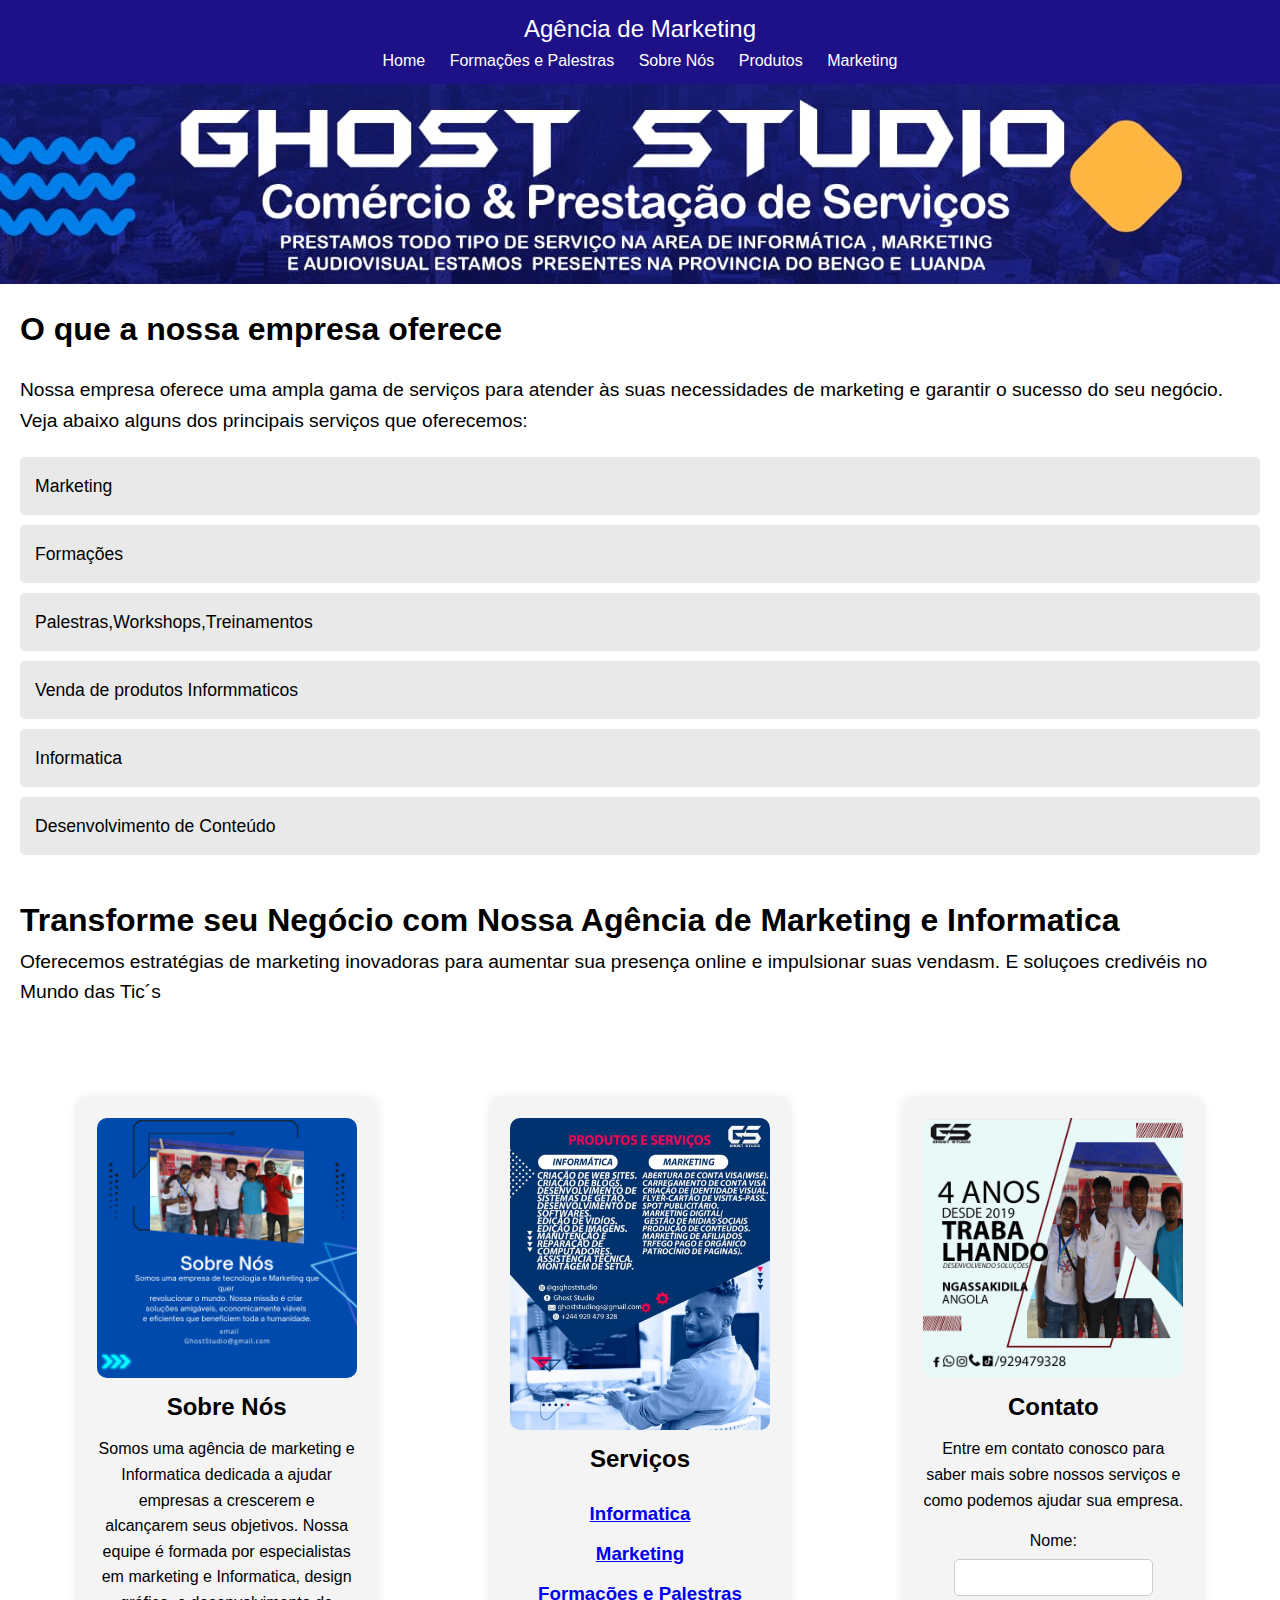
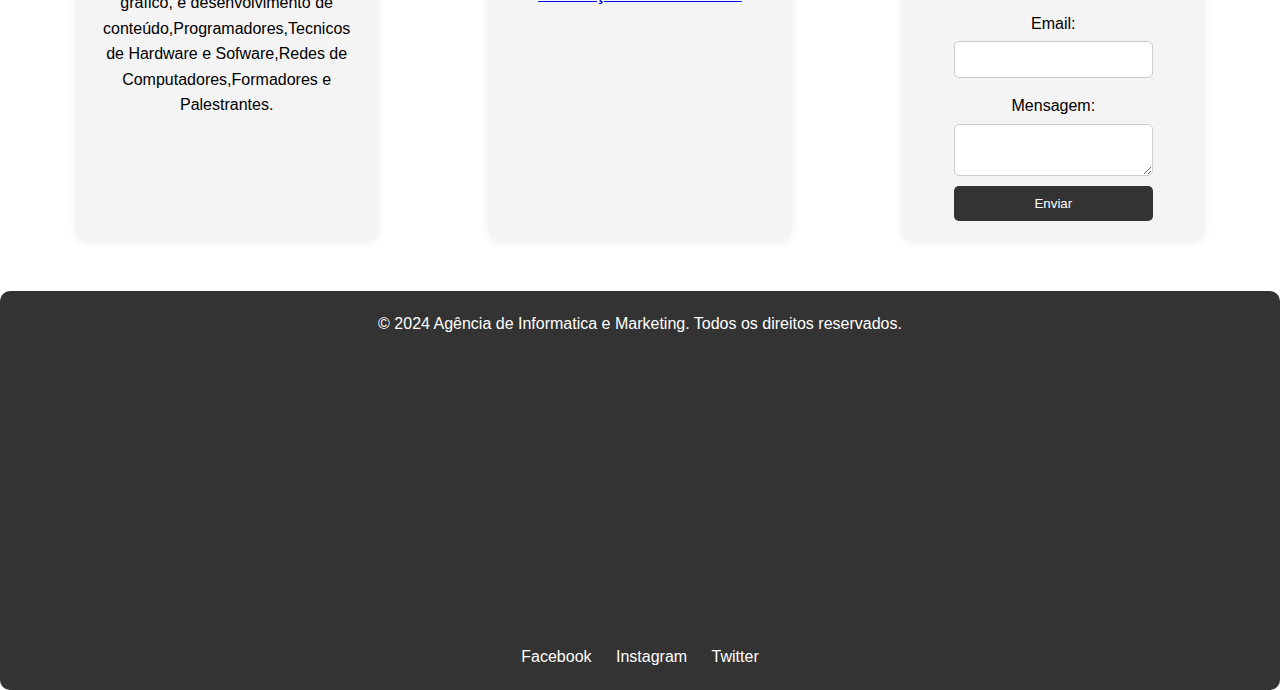
<file: index.html>
<!DOCTYPE html>
<html lang="pt-BR">

<head>
    <meta charset="UTF-8">
    <meta name="viewport" content="width=device-width, initial-scale=1.0">
    <title>Agência de Marketing</title>
    <link rel="stylesheet" href="styles.css">
</head>

<body>
    <!-- Cabeçalho -->
    <header>
        <div class="logo">Agência de Marketing</div>
        <nav>
            <ul>
                <li><a href="index.html">Home</a></li>
                <li><a href="formacoes.html">Formações e Palestras</a></li>
                <li><a href="sobre.html">Sobre Nós</a></li>
                <li><a href="produt.html">Produtos</a></li>
                <li><a href="marketing.html">Marketing</a></li>
            </ul>
        </nav>
    </header>
    <!-- Seção Home -->
    <section id="home" class="hero">
    </section>
    <!-- Seção O que Oferecemos -->
    <section id="oferecemos">
        <h2>O que a nossa empresa oferece</h2>
        <p>Nossa empresa oferece uma ampla gama de serviços para atender às suas necessidades de marketing e garantir o
            sucesso do seu negócio. Veja abaixo alguns dos principais serviços que oferecemos:</p>
        <ul class="servicos-list">
            <li>Marketing</li>
            <li>Formações</li>
            <li>Palestras,Workshops,Treinamentos</li>
            <li>Venda de produtos Informmaticos</li>
            <li>Informatica</li>
            <li>Desenvolvimento de Conteúdo</li>
        </ul>

        <h1>Transforme seu Negócio com Nossa Agência de Marketing e Informatica</h1>
        <p>Oferecemos estratégias de marketing inovadoras para aumentar sua presença online e impulsionar suas vendasm.
            E soluçoes credivéis no Mundo das Tic´s
        </p>

    </section>
    <!-- Seção Cards --><!-- Seção Cards -->
    <section id="cards">
        <div class="card">
            <img src="s.png" alt="Sobre Nós">
            <h2>Sobre Nós</h2>
            <p>Somos uma agência de marketing e Informatica dedicada a ajudar empresas a crescerem e alcançarem seus
                objetivos. Nossa
                equipe é formada por especialistas em marketing e Informatica, design gráfico, e desenvolvimento de
                conteúdo,Programadores,Tecnicos de Hardware e Sofware,Redes de Computadores,Formadores e Palestrantes.
            </p>
        </div>
        <div class="card">
            <img src="w.jpg" alt="Serviços">
            <h2>Serviços</h2>
            <a href="produt.html">
                <h3>Informatica</h3>
            </a>

            <a href="marketing.html">
                <h3>Marketing</h3>
            </a>

            <a href="formacoes.html">
                <h3>Formações e Palestras</h3>
            </a>

        </div>
        <div class="card">
            <img src="c.jpg" alt="Contato">
            <h2>Contato</h2>
            <p>Entre em contato conosco para saber mais sobre nossos serviços e como podemos ajudar sua empresa.</p>
            <form action="#" method="post">
                <label for="name">Nome:</label>
                <input type="text" id="name" name="name" required>
                <label for="email">Email:</label>
                <input type="email" id="email" name="email" required>
                <label for="message">Mensagem:</label>
                <textarea id="message" name="message" required></textarea>
                <button type="submit">Enviar</button>
            </form>
        </div>
    </section>
    <!-- Rodapé -->
    <footer>
        <p>&copy; 2024 Agência de Informatica e Marketing. Todos os direitos reservados.</p>
        <iframe
            src="https://www.google.com/maps/embed?pb=!1m18!1m12!1m3!1d124693.5853783372!2dLONGITUDE!3dLATITUDE!2m3!1f0!2f0!3f0!3m2!1i1024!2i768!4f13.1!3m3!1m2!1s0x0%3A0x0!2zMTPCsDI3JzM2LjkiUyBM6Y_kMjEnNDMuMCJF!5e0!3m2!1sen!2sus!4v1623443788236!5m2!1sen!2sus"
            width="400" height="300" style="border:0;" allowfullscreen="" loading="lazy"></iframe>
        <div class="social">
            <a href="https://www.facebook.com/ghoststudio0">Facebook</a>
            <a href="https://www.instagram.com/gsghoststudio/?hl=pt">Instagram</a>
            <a href="#">Twitter</a>
        </div>
        <button onclick="topFunction()" id="topBtn" title="Volte ao topo">Volte ao topo</button>
    </footer>

    <script src="scripts.js"></script>
</body>

</html>
</file>
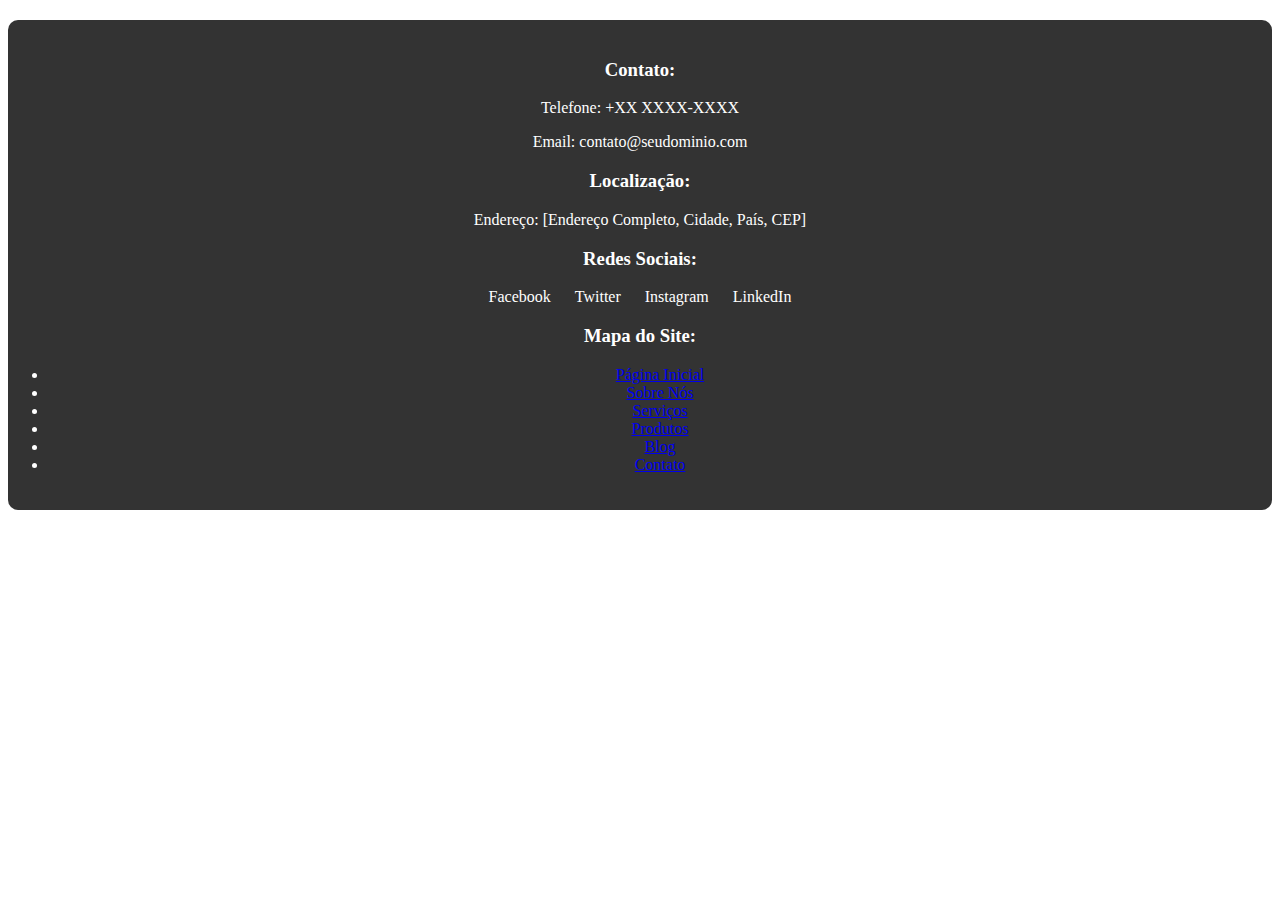
<file: footer.html>
<!DOCTYPE html>
<html lang="pt-br">

<head>
    <meta charset="UTF-8">
    <meta name="viewport" content="width=device-width, initial-scale=1.0">
    <title>Minha Página</title>
    <!-- Seu CSS pode ser incluído aqui -->
    <style>
        /* Estilo para o rodapé */
        footer {
            background: #333;
            color: #fff;
            text-align: center;
            padding: 20px 0;
            margin-top: 20px;
            border-radius: 10px;
        }

        footer .social a {
            color: #fff;
            margin: 0 10px;
            text-decoration: none;
        }

        footer .social a:hover {
            text-decoration: underline;
        }
    </style>
</head>

<body>
    <!-- Conteúdo da sua página -->

    <footer>
        <div>
            <h3>Contato:</h3>
            <p>Telefone: +XX XXXX-XXXX</p>
            <p>Email: contato@seudominio.com</p>
        </div>
        <div>
            <h3>Localização:</h3>
            <p>Endereço: [Endereço Completo, Cidade, País, CEP]</p>
        </div>
        <div class="social">
            <h3>Redes Sociais:</h3>
            <a href="#">Facebook</a>
            <a href="#">Twitter</a>
            <a href="#">Instagram</a>
            <a href="#">LinkedIn</a>
        </div>
        <div>
            <h3>Mapa do Site:</h3>
            <ul>
                <li><a href="#">Página Inicial</a></li>
                <li><a href="#">Sobre Nós</a></li>
                <li><a href="#">Serviços</a></li>
                <li><a href="#">Produtos</a></li>
                <li><a href="#">Blog</a></li>
                <li><a href="#">Contato</a></li>
            </ul>
        </div>
    </footer>

    <!-- Seu JavaScript pode ser incluído aqui -->
</body>

</html>
</file>
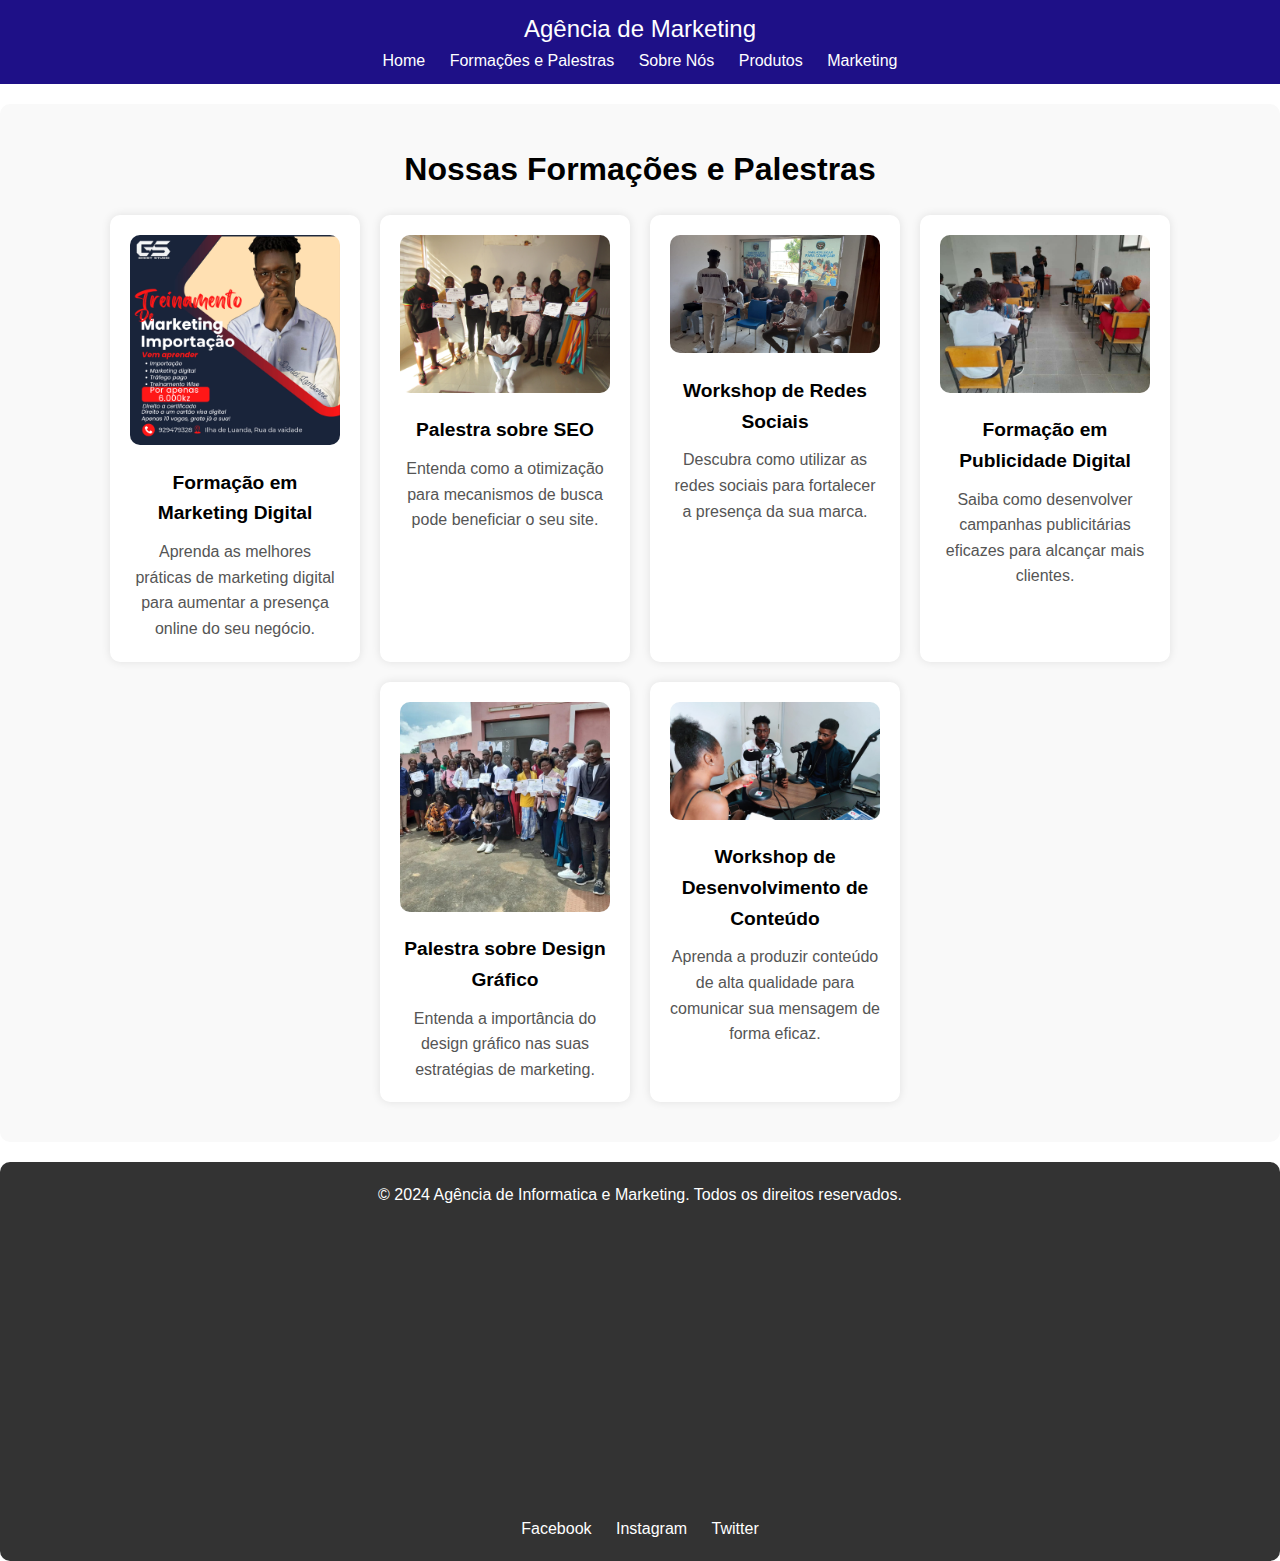
<file: formacoes.html>
<!DOCTYPE html>
<html lang="pt-BR">

<head>
    <meta charset="UTF-8">
    <meta name="viewport" content="width=device-width, initial-scale=1.0">
    <title>Formações e Palestras - Agência de Marketing</title>
    <link rel="stylesheet" href="styles.css">
</head>

<body>
    <!-- Cabeçalho -->
    <header>
        <div class="logo">Agência de Marketing</div>
        <nav>
            <ul>
                <li><a href="index.html">Home</a></li>
                <li><a href="formacoes.html">Formações e Palestras</a></li>
                <li><a href="sobre.html">Sobre Nós</a></li>
                <li><a href="produt.html">Produtos</a></li>
                <li><a href="marketing.html">Marketing</a></li>
            </ul>
        </nav>
    </header>

    <!-- Seção Formações e Palestras -->
    <section id="formacoes" class="formacoes-section">
        <h2>Nossas Formações e Palestras</h2>
        <div class="formacoes-container">
            <div class="formacao-item">
                <img src="forma.jpg" alt="Formação 1">
                <h3>Formação em Marketing Digital</h3>
                <p>Aprenda as melhores práticas de marketing digital para aumentar a presença online do seu negócio.</p>
            </div>
            <div class="formacao-item">
                <img src="AA.JPG" alt="Formação 2">
                <h3>Palestra sobre SEO</h3>
                <p>Entenda como a otimização para mecanismos de busca pode beneficiar o seu site.</p>
            </div>
            <div class="formacao-item">
                <img src="T.jpg" alt="Formação 3">
                <h3>Workshop de Redes Sociais</h3>
                <p>Descubra como utilizar as redes sociais para fortalecer a presença da sua marca.</p>
            </div>
            <div class="formacao-item">
                <img src="LL.jpg" alt="Formação 4">
                <h3>Formação em Publicidade Digital</h3>
                <p>Saiba como desenvolver campanhas publicitárias eficazes para alcançar mais clientes.</p>
            </div>
            <div class="formacao-item">
                <img src="CUA.jpg" alt="Formação 5">
                <h3>Palestra sobre Design Gráfico</h3>
                <p>Entenda a importância do design gráfico nas suas estratégias de marketing.</p>
            </div>
            <div class="formacao-item">
                <img src="EN.jpg" alt="Formação 6">
                <h3>Workshop de Desenvolvimento de Conteúdo</h3>
                <p>Aprenda a produzir conteúdo de alta qualidade para comunicar sua mensagem de forma eficaz.</p>
            </div>
        </div>
    </section>

    <!-- Rodapé -->
    <footer>
        <p>&copy; 2024 Agência de Informatica e Marketing. Todos os direitos reservados.</p>
        <iframe
            src="https://www.google.com/maps/embed?pb=!1m18!1m12!1m3!1d124693.5853783372!2dLONGITUDE!3dLATITUDE!2m3!1f0!2f0!3f0!3m2!1i1024!2i768!4f13.1!3m3!1m2!1s0x0%3A0x0!2zMTPCsDI3JzM2LjkiUyBM6Y_kMjEnNDMuMCJF!5e0!3m2!1sen!2sus!4v1623443788236!5m2!1sen!2sus"
            width="400" height="300" style="border:0;" allowfullscreen="" loading="lazy"></iframe>
        <div class="social">
            <a href="https://www.facebook.com/ghoststudio0">Facebook</a>
            <a href="https://www.instagram.com/gsghoststudio/?hl=pt">Instagram</a>
            <a href="#">Twitter</a>
        </div>
        <button onclick="topFunction()" id="topBtn" title="Volte ao topo">Volte ao topo</button>
    </footer>
</body>

</html>
</file>
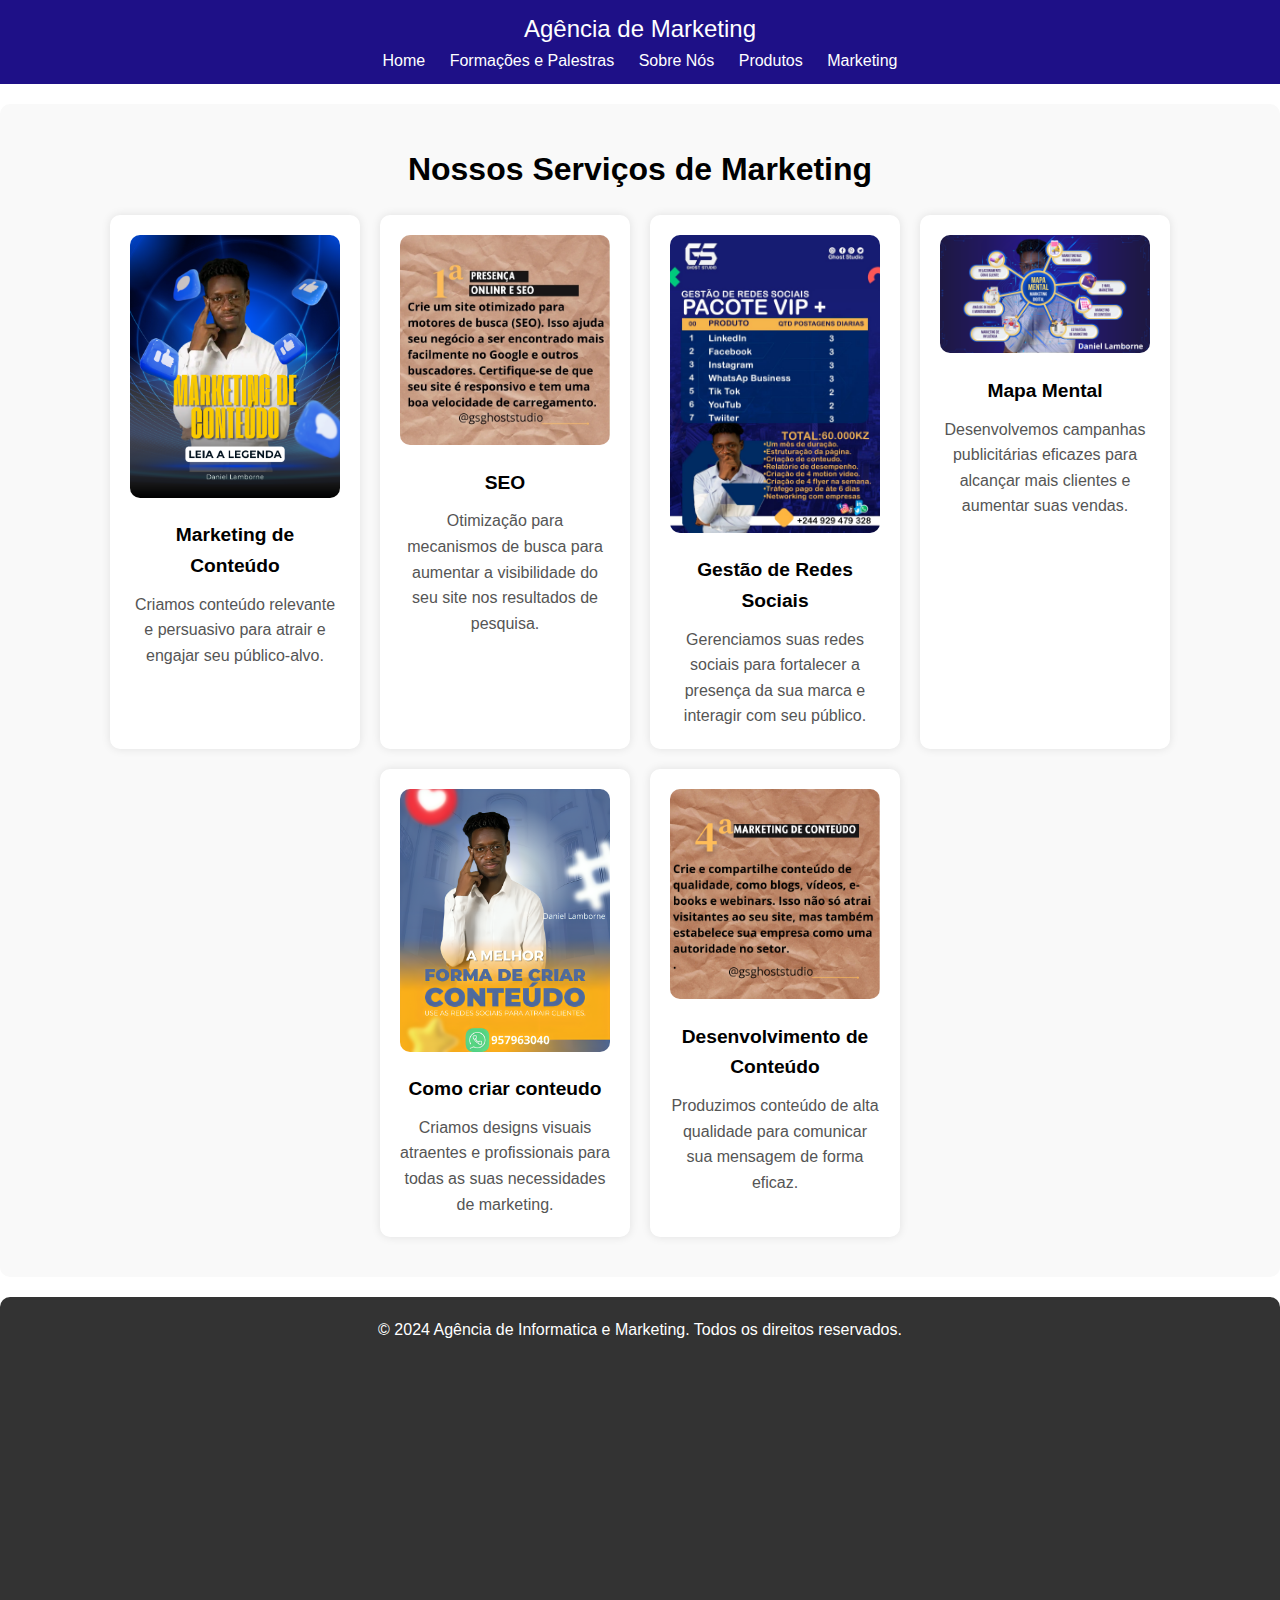
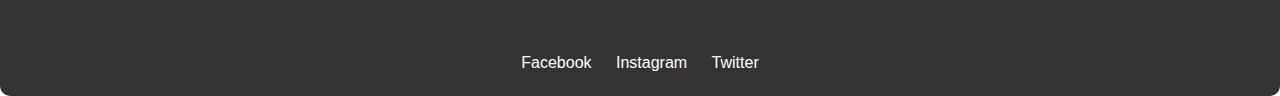
<file: marketing.html>
<!DOCTYPE html>
<html lang="pt-BR">

<head>
    <meta charset="UTF-8">
    <meta name="viewport" content="width=device-width, initial-scale=1.0">
    <title>Serviços de Marketing - Agência de Marketing</title>
    <link rel="stylesheet" href="styles.css">
</head>

<body>
    <!-- Cabeçalho -->
    <header>
        <div class="logo">Agência de Marketing</div>
        <nav>
            <ul>
                <li><a href="index.html">Home</a></li>
                <li><a href="formacoes.html">Formações e Palestras</a></li>
                <li><a href="sobre.html">Sobre Nós</a></li>
                <li><a href="produt.html">Produtos</a></li>
                <li><a href="marketing.html">Marketing</a></li>
            </ul>
        </nav>
    </header>

    <!-- Seção Serviços de Marketing -->
    <section id="servicos" class="servicos-section">
        <h2>Nossos Serviços de Marketing</h2>
        <div class="servicos-container">
            <div class="servico-item">
                <img src="m.png" alt="Serviço 1">
                <h3>Marketing de Conteúdo</h3>
                <p>Criamos conteúdo relevante e persuasivo para atrair e engajar seu público-alvo.</p>
            </div>
            <div class="servico-item">
                <img src="seo.jpg" alt="Serviço 2">
                <h3>SEO</h3>
                <p>Otimização para mecanismos de busca para aumentar a visibilidade do seu site nos resultados de
                    pesquisa.</p>
            </div>
            <div class="servico-item">
                <img src="pv.jpg" alt="Serviço 3">
                <h3>Gestão de Redes Sociais</h3>
                <p>Gerenciamos suas redes sociais para fortalecer a presença da sua marca e interagir com seu público.
                </p>
            </div>
            <div class="servico-item">
                <img src="mapa.png" alt="Serviço 4">
                <h3>Mapa Mental</h3>
                <p>Desenvolvemos campanhas publicitárias eficazes para alcançar mais clientes e aumentar suas vendas.
                </p>
            </div>
            <div class="servico-item">
                <img src="x.png" alt="Serviço 5">
                <h3>Como criar conteudo</h3>
                <p>Criamos designs visuais atraentes e profissionais para todas as suas necessidades de marketing.</p>
            </div>
            <div class="servico-item">
                <img src="conten.jpg" alt="Serviço 6">
                <h3>Desenvolvimento de Conteúdo</h3>
                <p>Produzimos conteúdo de alta qualidade para comunicar sua mensagem de forma eficaz.</p>
            </div>
        </div>
    </section>

    <!-- Rodapé -->
    <footer>
        <p>&copy; 2024 Agência de Informatica e Marketing. Todos os direitos reservados.</p>
        <iframe
            src="https://www.google.com/maps/embed?pb=!1m18!1m12!1m3!1d124693.5853783372!2dLONGITUDE!3dLATITUDE!2m3!1f0!2f0!3f0!3m2!1i1024!2i768!4f13.1!3m3!1m2!1s0x0%3A0x0!2zMTPCsDI3JzM2LjkiUyBM6Y_kMjEnNDMuMCJF!5e0!3m2!1sen!2sus!4v1623443788236!5m2!1sen!2sus"
            width="400" height="300" style="border:0;" allowfullscreen="" loading="lazy"></iframe>
        <div class="social">
            <a href="https://www.facebook.com/ghoststudio0">Facebook</a>
            <a href="https://www.instagram.com/gsghoststudio/?hl=pt">Instagram</a>
            <a href="#">Twitter</a>
        </div>
        <button onclick="topFunction()" id="topBtn" title="Volte ao topo">Volte ao topo</button>
    </footer>
</body>

</html>
</file>
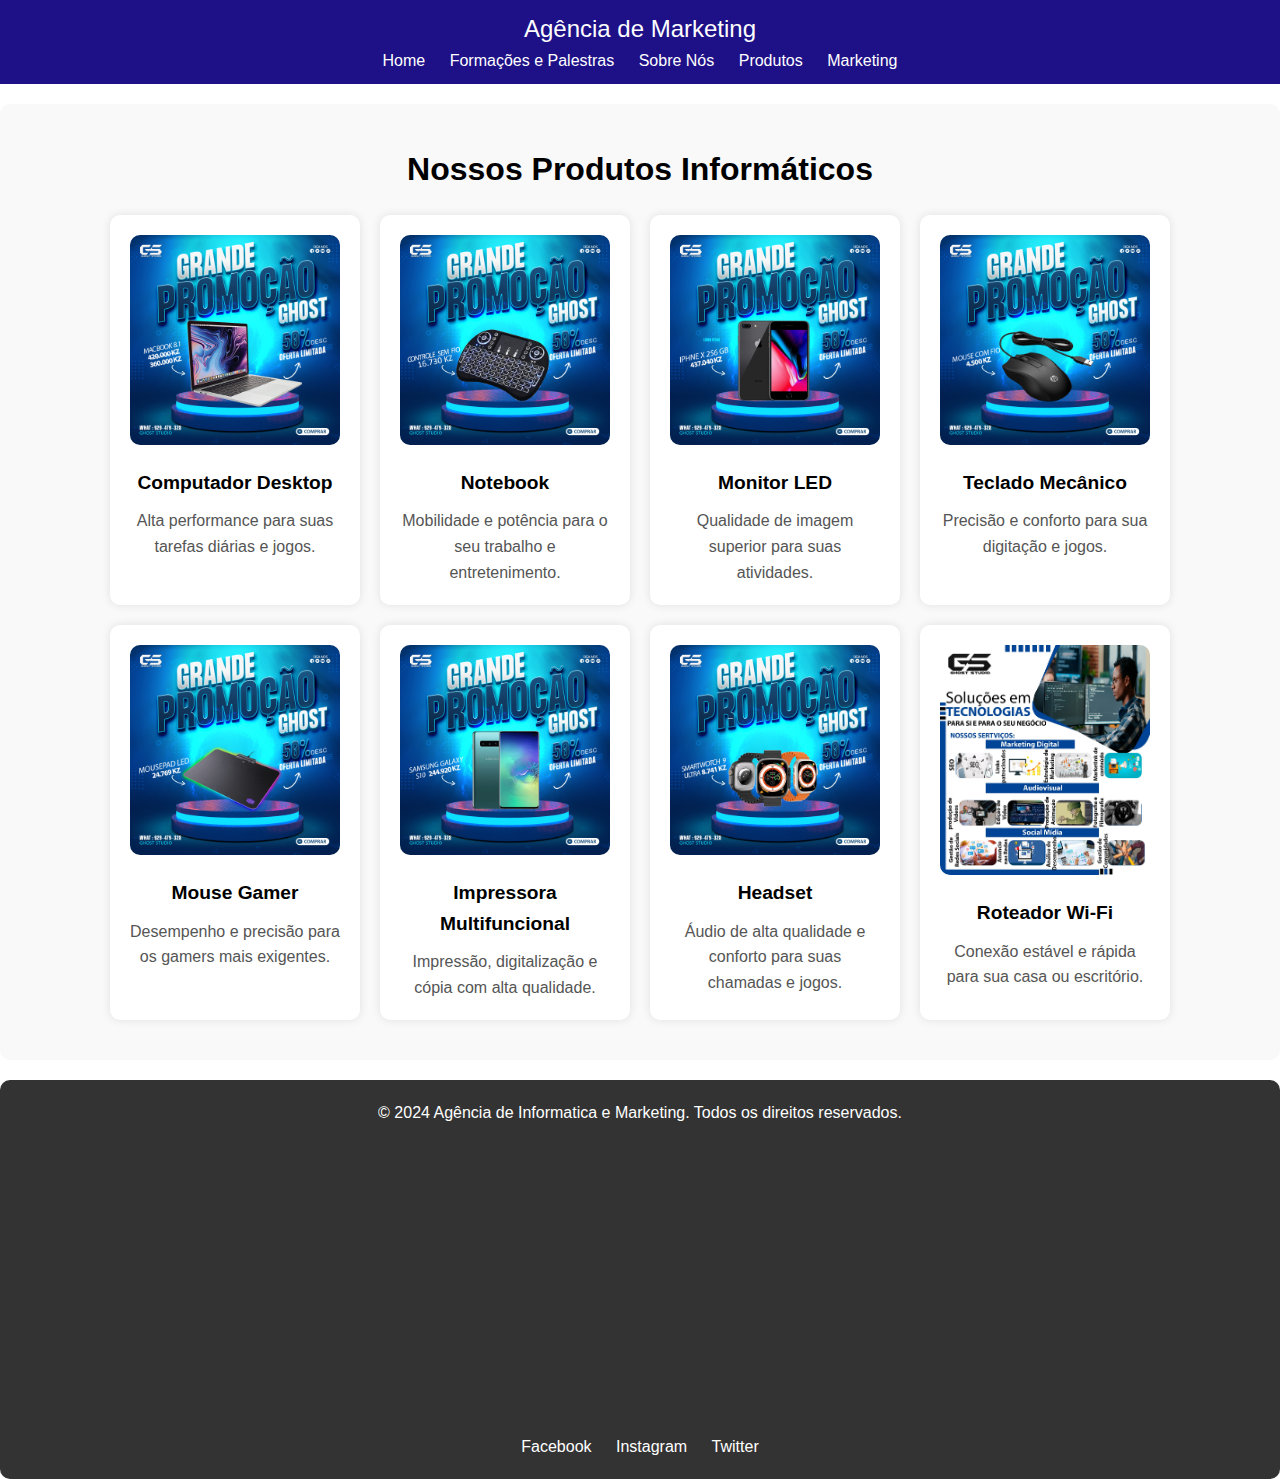
<file: produt.html>
<!DOCTYPE html>
<html lang="pt-BR">

<head>
    <meta charset="UTF-8">
    <meta name="viewport" content="width=device-width, initial-scale=1.0">
    <title>Produtos Informáticos - Agência de Marketing</title>
    <link rel="stylesheet" href="styles.css">
</head>

<body>
    <!-- Cabeçalho -->
    <header>
        <div class="logo">Agência de Marketing</div>
        <nav>
            <ul>
                <li><a href="index.html">Home</a></li>
                <li><a href="formacoes.html">Formações e Palestras</a></li>
                <li><a href="sobre.html">Sobre Nós</a></li>
                <li><a href="produt.html">Produtos</a></li>
                <li><a href="marketing.html">Marketing</a></li>
            </ul>
        </nav>
    </header>

    <!-- Seção Produtos Informáticos -->
    <section id="produtos" class="produtos-section">
        <h2>Nossos Produtos Informáticos</h2>
        <div class="produtos-container">
            <div class="produto-item">
                <img src="mac.jpg" alt="Produto 1">
                <h3>Computador Desktop</h3>
                <p>Alta performance para suas tarefas diárias e jogos.</p>
            </div>
            <div class="produto-item">
                <img src="controle.jpg" alt="Produto 2">
                <h3>Notebook</h3>
                <p>Mobilidade e potência para o seu trabalho e entretenimento.</p>
            </div>
            <div class="produto-item">
                <img src="Iphone.jpg" alt="Produto 3">
                <h3>Monitor LED</h3>
                <p>Qualidade de imagem superior para suas atividades.</p>
            </div>
            <div class="produto-item">
                <img src="mouse.jpg" alt="Produto 4">
                <h3>Teclado Mecânico</h3>
                <p>Precisão e conforto para sua digitação e jogos.</p>
            </div>
            <div class="produto-item">
                <img src="mousePad.jpg" alt="Produto 5">
                <h3>Mouse Gamer</h3>
                <p>Desempenho e precisão para os gamers mais exigentes.</p>
            </div>
            <div class="produto-item">
                <img src="Sansung.jpg" alt="Produto 6">
                <h3>Impressora Multifuncional</h3>
                <p>Impressão, digitalização e cópia com alta qualidade.</p>
            </div>
            <div class="produto-item">
                <img src="smart.jpg" alt="Produto 7">
                <h3>Headset</h3>
                <p>Áudio de alta qualidade e conforto para suas chamadas e jogos.</p>
            </div>
            <div class="produto-item">
                <img src="q.jpg" alt="Produto 8">
                <h3>Roteador Wi-Fi</h3>
                <p>Conexão estável e rápida para sua casa ou escritório.</p>
            </div>
        </div>
    </section>

    <!-- Rodapé -->
    <footer>
        <p>&copy; 2024 Agência de Informatica e Marketing. Todos os direitos reservados.</p>
        <iframe
            src="https://www.google.com/maps/embed?pb=!1m18!1m12!1m3!1d124693.5853783372!2dLONGITUDE!3dLATITUDE!2m3!1f0!2f0!3f0!3m2!1i1024!2i768!4f13.1!3m3!1m2!1s0x0%3A0x0!2zMTPCsDI3JzM2LjkiUyBM6Y_kMjEnNDMuMCJF!5e0!3m2!1sen!2sus!4v1623443788236!5m2!1sen!2sus"
            width="400" height="300" style="border:0;" allowfullscreen="" loading="lazy"></iframe>
        <div class="social">
            <a href="https://www.facebook.com/ghoststudio0">Facebook</a>
            <a href="https://www.instagram.com/gsghoststudio/?hl=pt">Instagram</a>
            <a href="#">Twitter</a>
        </div>
        <button onclick="topFunction()" id="topBtn" title="Volte ao topo">Volte ao topo</button>
    </footer>
</body>

</html>
</file>
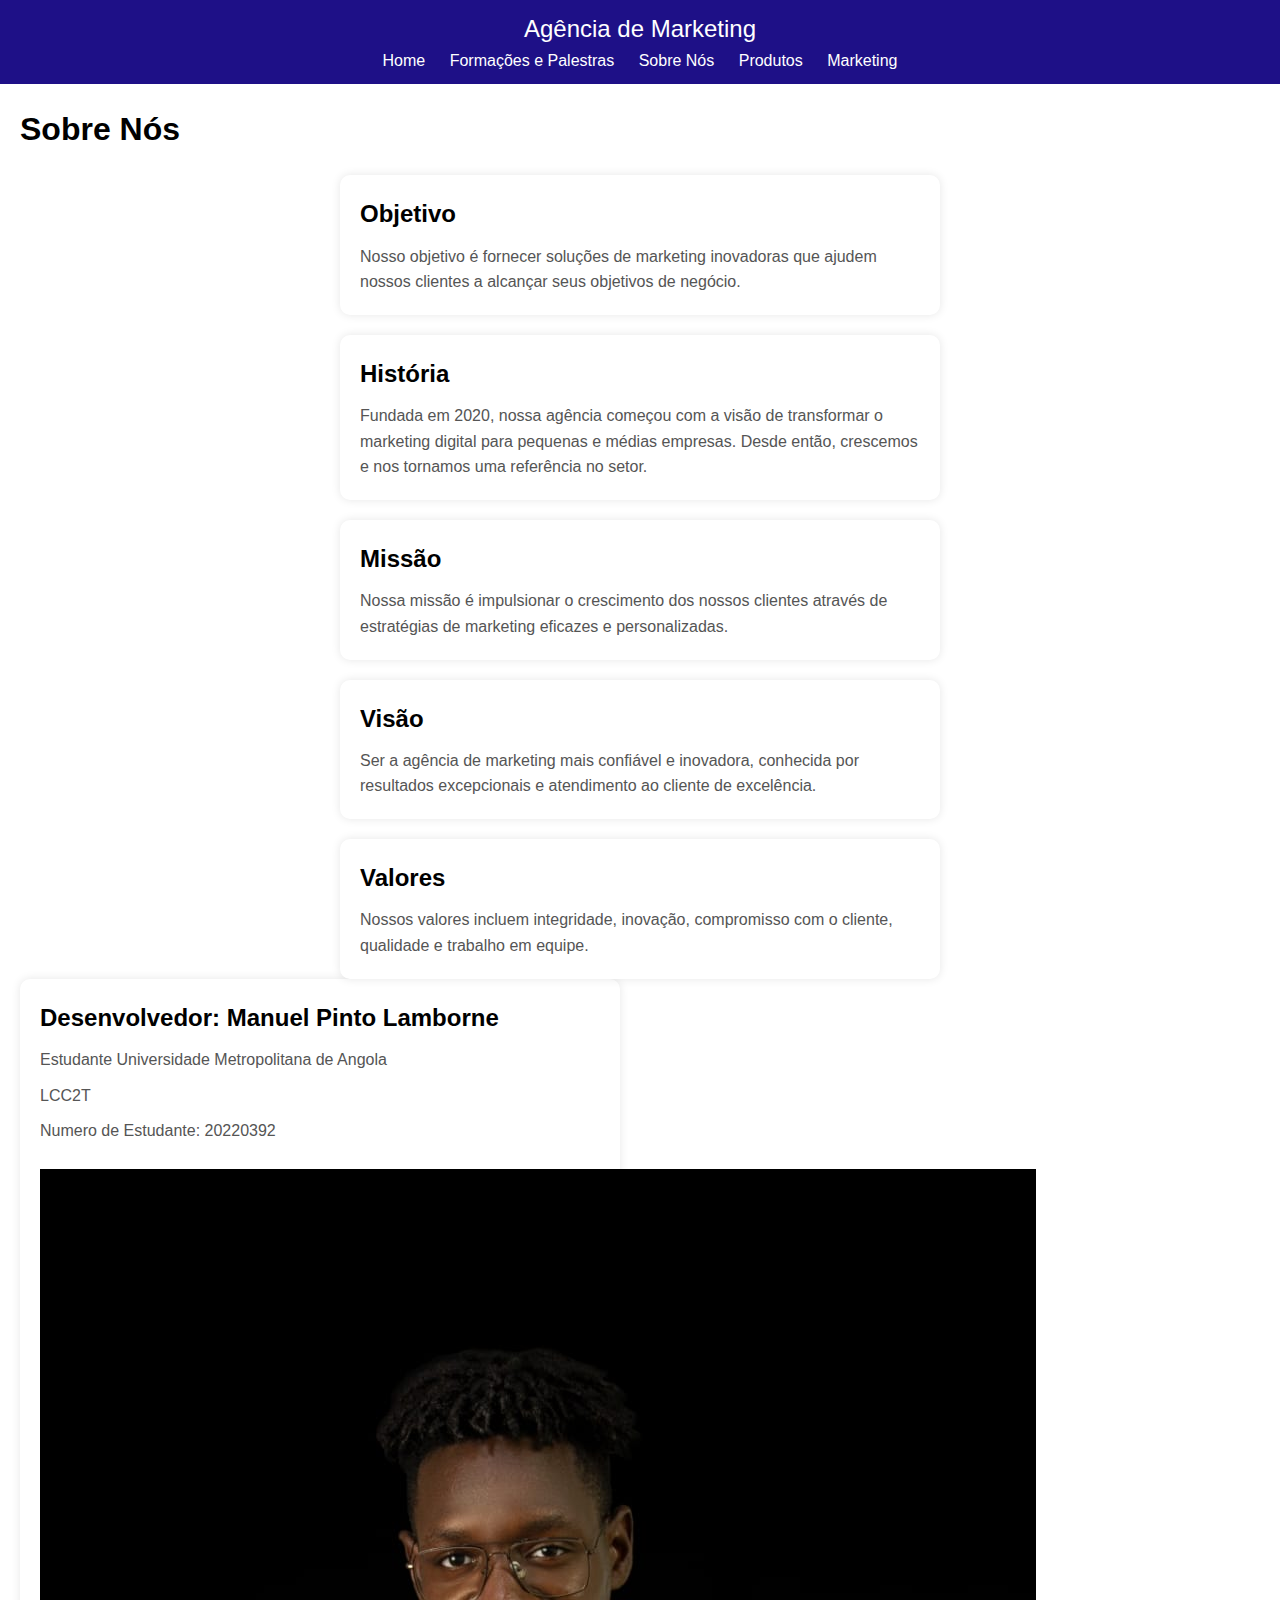
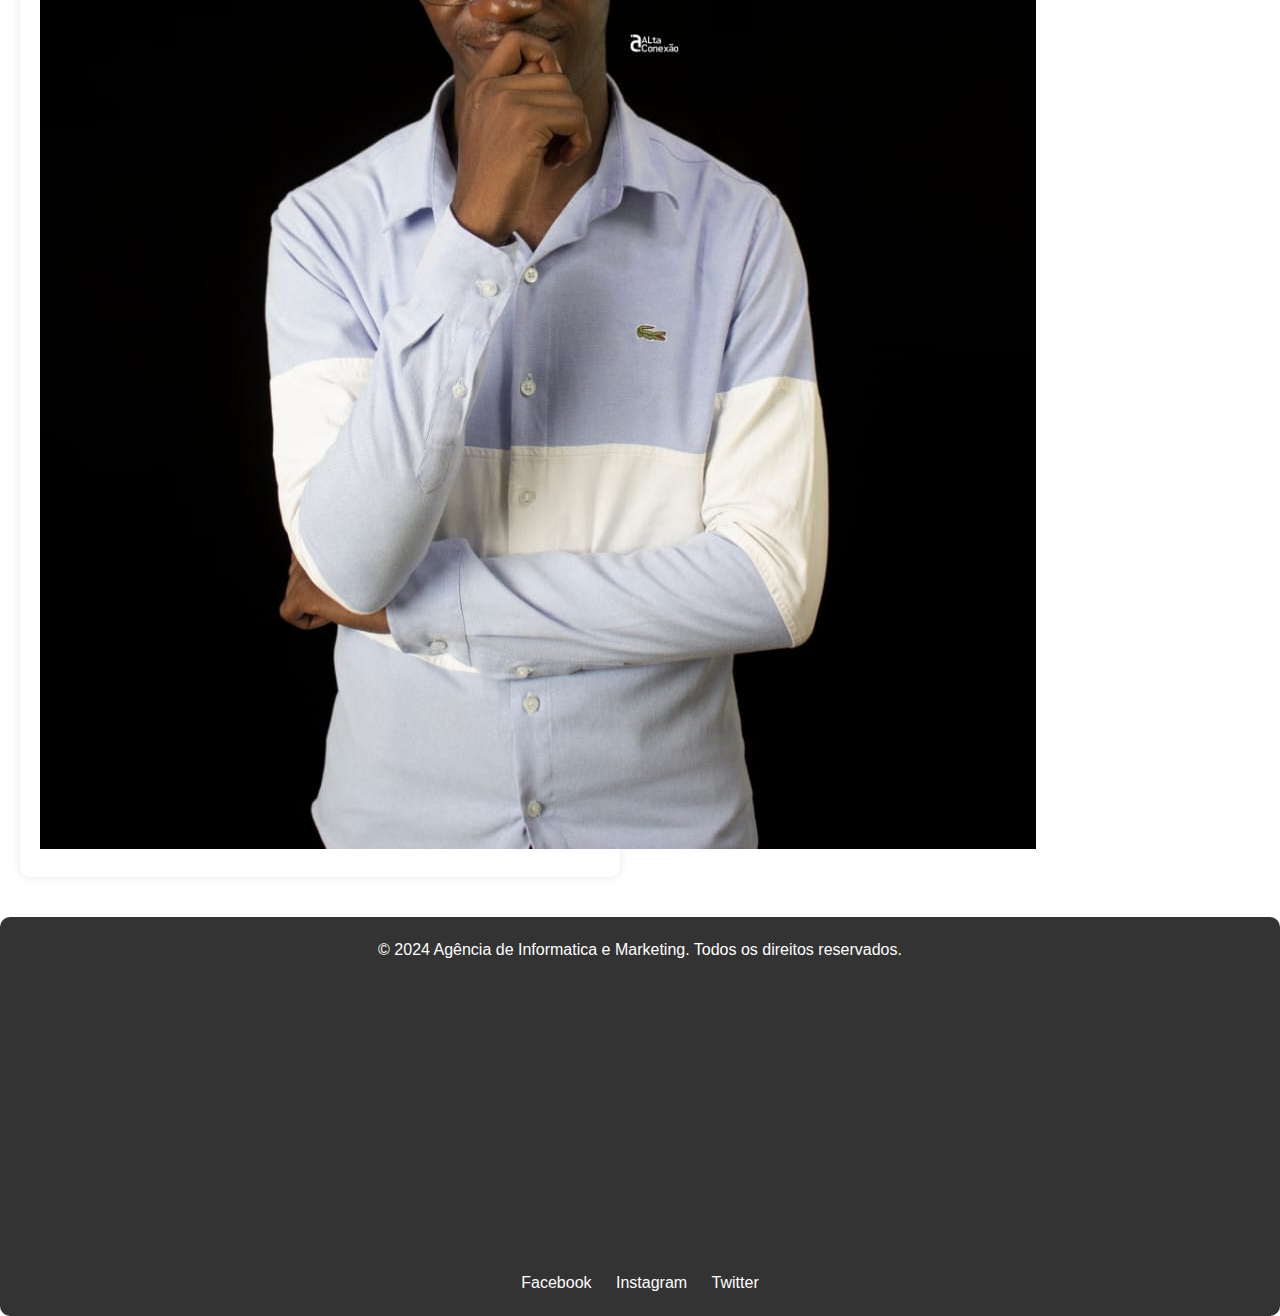
<file: sobre.html>
<!DOCTYPE html>
<html lang="pt-BR">

<head>
    <meta charset="UTF-8">
    <meta name="viewport" content="width=device-width, initial-scale=1.0">
    <title>Sobre Nós - Agência de Marketing</title>
    <link rel="stylesheet" href="styles.css">
</head>

<body>
    <!-- Cabeçalho -->
    <header>
        <div class="logo">Agência de Marketing</div>
        <nav>
            <ul>
                <li><a href="index.html">Home</a></li>
                <li><a href="formacoes.html">Formações e Palestras</a></li>
                <li><a href="sobre.html">Sobre Nós</a></li>
                <li><a href="produt.html">Produtos</a></li>
                <li><a href="marketing.html">Marketing</a></li>
            </ul>
        </nav>
    </header>

    <!-- Seção Sobre Nós -->
    <section id="sobre-nos" class="sobre-nos-section">
        <h2>Sobre Nós</h2>
        <div class="sobre-nos-container">
            <div class="sobre-nos-item">
                <h3>Objetivo</h3>
                <p>Nosso objetivo é fornecer soluções de marketing inovadoras que ajudem nossos clientes a alcançar seus
                    objetivos de negócio.</p>
            </div>
            <div class="sobre-nos-item">
                <h3>História</h3>
                <p>Fundada em 2020, nossa agência começou com a visão de transformar o marketing digital para pequenas e
                    médias empresas. Desde então, crescemos e nos tornamos uma referência no setor.</p>
            </div>
            <div class="sobre-nos-item">
                <h3>Missão</h3>
                <p>Nossa missão é impulsionar o crescimento dos nossos clientes através de estratégias de marketing
                    eficazes e personalizadas.</p>
            </div>
            <div class="sobre-nos-item">
                <h3>Visão</h3>
                <p>Ser a agência de marketing mais confiável e inovadora, conhecida por resultados excepcionais e
                    atendimento ao cliente de excelência.</p>
            </div>
            <div class="sobre-nos-item">
                <h3>Valores</h3>
                <p>Nossos valores incluem integridade, inovação, compromisso com o cliente, qualidade e trabalho em
                    equipe.</p>
            </div>
        </div>
        <div class="sobre-nos-item">
            <h3>Desenvolvedor: Manuel Pinto Lamborne</h3>
            <p>Estudante Universidade Metropolitana de Angola</p>
            <P>LCC2T</P>
            <p>Numero de Estudante: 20220392</p>
            <IMg><img src="Imagem WhatsApp 2024-04-25 às 00.42.53_b15fbe2f.jpg " alt="Desenvolvedor"></IMg>
        </div>
    </section>

    <!-- Rodapé -->
    <footer>
        <p>&copy; 2024 Agência de Informatica e Marketing. Todos os direitos reservados.</p>
        <iframe
            src="https://www.google.com/maps/embed?pb=!1m18!1m12!1m3!1d124693.5853783372!2dLONGITUDE!3dLATITUDE!2m3!1f0!2f0!3f0!3m2!1i1024!2i768!4f13.1!3m3!1m2!1s0x0%3A0x0!2zMTPCsDI3JzM2LjkiUyBM6Y_kMjEnNDMuMCJF!5e0!3m2!1sen!2sus!4v1623443788236!5m2!1sen!2sus"
            width="400" height="300" style="border:0;" allowfullscreen="" loading="lazy"></iframe>
        <div class="social">
            <a href="https://www.facebook.com/ghoststudio0">Facebook</a>
            <a href="https://www.instagram.com/gsghoststudio/?hl=pt">Instagram</a>
            <a href="#">Twitter</a>
        </div>
        <button onclick="topFunction()" id="topBtn" title="Volte ao topo">Volte ao topo</button>
    </footer>

</body>

</html>
</file>
<file: styles.css>
/* Reset básico */
* {
    margin: 0;
    padding: 0;
    box-sizing: border-box;
}

body {
    font-family: Arial, sans-serif;
    line-height: 1.6;
}

header {
    background: #1e1087;
    color: #fff;
    padding: 10px 0;
    text-align: center;
}

header .logo {
    font-size: 1.5em;
}

nav ul {
    list-style: none;
    padding: 0;
}

nav ul li {
    display: inline;
    margin: 0 10px;
}

nav ul li a {
    color: #fff;
    text-decoration: none;
}

.hero {
    background: url('gs.jpg') no-repeat center center/cover;
    color: #fff;
    padding: 100px 0;
    text-align: center;
}

section {
    padding: 20px;
    margin: 0;
}

.service {
    background: #f4f4f4;
    padding: 10px;
    margin: 10px 0;
}


#topBtn {
    display: none;
    /* Hidden by default */
    position: fixed;
    bottom: 20px;
    right: 30px;
    z-index: 99;
    font-size: 18px;
    border: none;
    outline: none;
    background-color: white;
    color: black;
    cursor: pointer;
    padding: 15px;
    border-radius: 4px;
}

#topBtn:hover {
    background-color: #1e1087;
}


#cards {
    display: flex;
    justify-content: space-around;
    flex-wrap: wrap;
    padding: 20px;
    margin: 20px 0;
}

.card {
    background: #f4f4f4;
    padding: 20px;
    margin: 10px;
    border-radius: 10px;
    box-shadow: 0 0 10px rgba(0, 0, 0, 0.1);
    flex: 1 1 300px;
    max-width: 300px;
    display: flex;
    flex-direction: column;
    align-items: center;
    text-align: center;
    transition: transform 0.3s, box-shadow 0.3s;
}

.card img {
    width: 100%;
    height: auto;
    border-radius: 10px;
}

.card h2 {
    margin-top: 10px;
    margin-bottom: 10px;
}

.card h3 {
    margin-top: 10px;
}

.card p {
    margin-bottom: 10px;
}

.card form {
    display: flex;
    flex-direction: column;
}

.card form label {
    margin: 5px 0;
}

.card form input,
.card form textarea {
    padding: 10px;
    margin-bottom: 10px;
    border: 1px solid #ccc;
    border-radius: 5px;
    width: 100%;
}

.card form button {
    padding: 10px;
    border: none;
    background: #333;
    color: #fff;
    border-radius: 5px;
    cursor: pointer;
}

.card form button:hover {
    background: #555;
}

.card:hover {
    transform: scale(1.05);
    box-shadow: 0 0 15px rgba(0, 0, 0, 0.3);

}

.card a {}

css Copiar código css Copiar código

/* Seção O que Oferecemos */
#oferecemos {
    padding: 40px 20px;
    text-align: center;
    background-color: #f9f9f9;
    margin-top: 20px;
    border-radius: 10px;
}

#oferecemos h2 {
    margin-bottom: 20px;
    font-size: 2em;
}

#oferecemos p {
    margin-bottom: 20px;
    font-size: 1.2em;
}

.servicos-list {
    list-style: none;
    padding: 0;
    margin-bottom: 40px;
}

.servicos-list li {
    background: #e9e9e9;
    margin: 10px 0;
    padding: 15px;
    border-radius: 5px;
    font-size: 1.1em;
}

.internal-links {
    margin-bottom: 40px;
}

.internal-links h3 {
    margin-bottom: 10px;
    font-size: 1.5em;
}

.internal-links ul {
    list-style: none;
    padding: 0;
}

.internal-links ul li {
    margin: 10px 0;
}

.internal-links ul li a {
    color: #333;
    text-decoration: none;
    border-bottom: 1px solid #333;
    transition: color 0.3s, border-color 0.3s;
}

.internal-links ul li a:hover {
    color: #555;
    border-color: #555;
}

.business-images {
    margin-bottom: 40px;
}

.business-images h3 {
    margin-bottom: 20px;
    font-size: 1.5em;
}

.business-images .gallery {
    display: flex;
    justify-content: center;
    gap: 10px;
}

.business-images .gallery-item {
    flex: 1 1 calc(33.333% - 20px);
    max-width: calc(33.333% - 20px);
    margin: 10px;
    overflow: hidden;
    border-radius: 10px;
    box-shadow: 0 0 10px rgba(0, 0, 0, 0.1);
    transition: transform 0.3s, box-shadow 0.3s;
}

.business-images .gallery-item img {
    width: 100%;
    height: auto;
    display: block;
    transition: transform 0.3s;
}

.business-images .gallery-item:hover {
    transform: scale(1.05);
    box-shadow: 0 0 15px rgba(0, 0, 0, 0.3);
}

.business-images .gallery-item:hover img {
    transform: scale(1.1);
}

.social-links {
    margin-top: 20px;
}

.social-links h3 {
    margin-bottom: 20px;
    font-size: 1.5em;
}

.social-links a {
    display: inline-block;
    margin: 0 10px;
    padding: 10px 20px;
    background: #333;
    color: #fff;
    text-decoration: none;
    border-radius: 5px;
    transition: background 0.3s;
}

.social-links a:hover {
    background: #555;
}

/* Estilo para a seção de produtos informáticos */
.produtos-section {
    padding: 40px 20px;
    text-align: center;
    background-color: #f9f9f9;
    margin-top: 20px;
    border-radius: 10px;
}

.produtos-section h2 {
    margin-bottom: 20px;
    font-size: 2em;
}

.produtos-container {
    display: flex;
    flex-wrap: wrap;
    justify-content: center;
    gap: 20px;
}

.produto-item {
    background: #fff;
    border-radius: 10px;
    box-shadow: 0 0 10px rgba(0, 0, 0, 0.1);
    padding: 20px;
    width: 250px;
    text-align: center;
    transition: transform 0.3s, box-shadow 0.3s;
}

.produto-item img {
    width: 100%;
    height: auto;
    border-radius: 10px;
}

.produto-item h3 {
    margin-top: 15px;
    font-size: 1.2em;
}

.produto-item p {
    margin-top: 10px;
    color: #555;
}

.produto-item:hover {
    transform: scale(1.05);
    box-shadow: 0 0 15px rgba(0, 0, 0, 0.3);
}




/* Estilo para a seção de serviços de marketing */
.servicos-section {
    padding: 40px 20px;
    text-align: center;
    background-color: #f9f9f9;
    margin-top: 20px;
    border-radius: 10px;
}

.servicos-section h2 {
    margin-bottom: 20px;
    font-size: 2em;
}

.servicos-container {
    display: flex;
    flex-wrap: wrap;
    justify-content: center;
    gap: 20px;
}

.servico-item {
    background: #fff;
    border-radius: 10px;
    box-shadow: 0 0 10px rgba(0, 0, 0, 0.1);
    padding: 20px;
    width: 250px;
    text-align: center;
    transition: transform 0.3s, box-shadow 0.3s;
}

.servico-item img {
    width: 100%;
    height: auto;
    border-radius: 10px;
}

.servico-item h3 {
    margin-top: 15px;
    font-size: 1.2em;
}

.servico-item p {
    margin-top: 10px;
    color: #555;
}

.servico-item:hover {
    transform: scale(1.05);
    box-shadow: 0 0 15px rgba(0, 0, 0, 0.3);
}



/* Estilo para a seção de formações e palestras */
.formacoes-section {
    padding: 40px 20px;
    text-align: center;
    background-color: #f9f9f9;
    margin-top: 20px;
    border-radius: 10px;
}

.formacoes-section h2 {
    margin-bottom: 20px;
    font-size: 2em;
}

.formacoes-container {
    display: flex;
    flex-wrap: wrap;
    justify-content: center;
    gap: 20px;
}

.formacao-item {
    background: #fff;
    border-radius: 10px;
    box-shadow: 0 0 10px rgba(0, 0, 0, 0.1);
    padding: 20px;
    width: 250px;
    text-align: center;
    transition: transform 0.3s, box-shadow 0.3s;
}

.formacao-item img {
    width: 100%;
    height: auto;
    border-radius: 10px;
}

.formacao-item h3 {
    margin-top: 15px;
    font-size: 1.2em;
}

.formacao-item p {
    margin-top: 10px;
    color: #555;
}

.formacao-item:hover {
    transform: scale(1.05);
    box-shadow: 0 0 15px rgba(0, 0, 0, 0.3);
}





css Copiar código

/* Estilo para a seção sobre nós */
.sobre-nos-section {
    padding: 40px 20px;
    text-align: center;
    background-color: #f9f9f9;
    margin-top: 20px;
    border-radius: 10px;
}

.sobre-nos-section h2 {
    margin-bottom: 20px;
    font-size: 2em;
}

.sobre-nos-container {
    display: flex;
    flex-direction: column;
    align-items: center;
    gap: 20px;
}

.sobre-nos-item {
    background: #fff;
    border-radius: 10px;
    box-shadow: 0 0 10px rgba(0, 0, 0, 0.1);
    padding: 20px;
    width: 80%;
    max-width: 600px;
    text-align: left;
}

.sobre-nos-item h3 {
    margin-bottom: 10px;
    font-size: 1.5em;
}

.sobre-nos-item p {
    margin-top: 10px;
    color: #555;
}

/* Estilo para o rodapé */
footer {
    background: #333;
    color: #fff;
    text-align: center;
    padding: 20px 0;
    margin-top: 20px;
    border-radius: 10px;
}

footer .social a {
    color: #fff;
    margin: 0 10px;
    text-decoration: none;
}

footer .social a:hover {
    text-decoration: underline;
}
</file>
